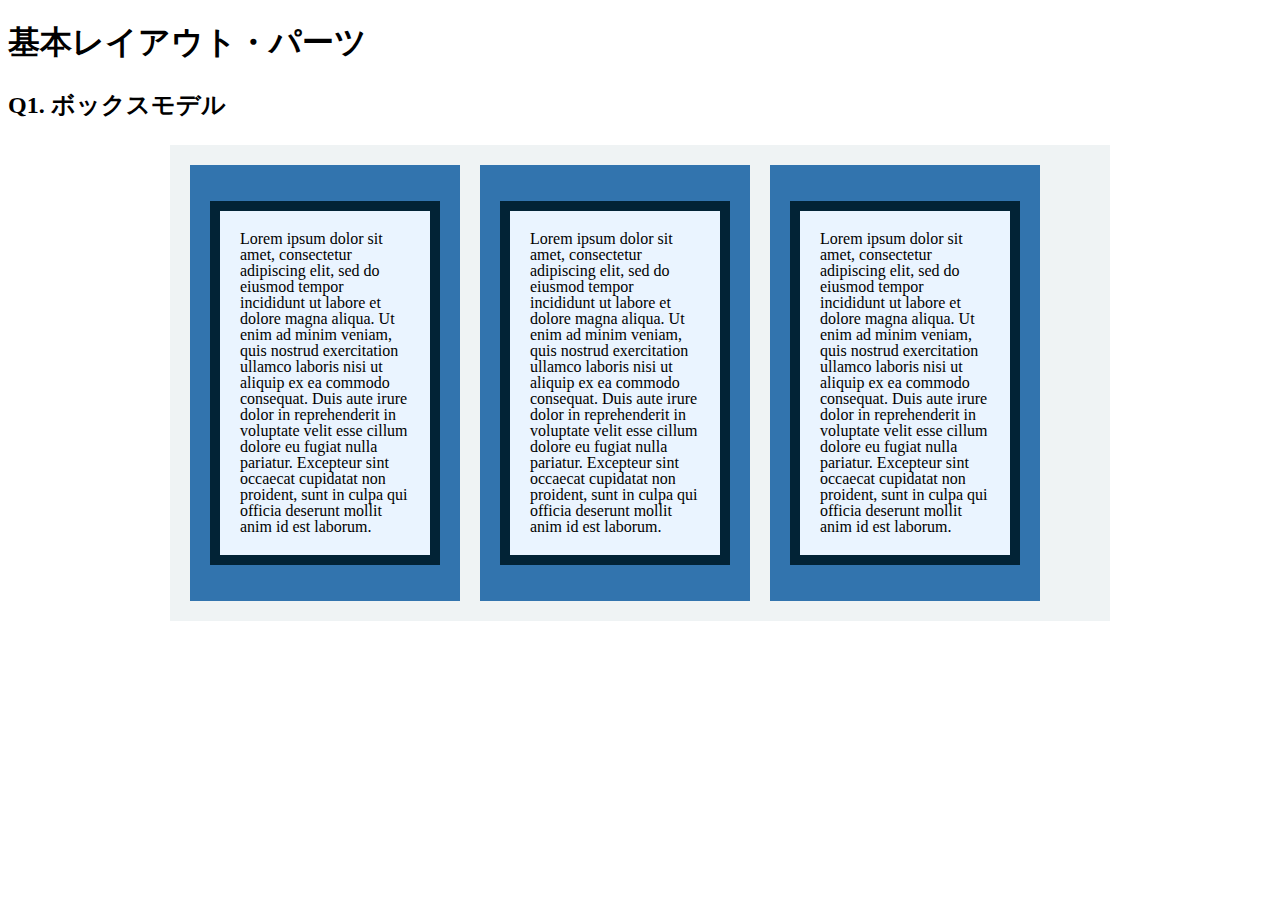
<file: layout_parts/q1/index.html>
<!DOCTYPE html>
<html>
  <head>
    <meta charset="utf-8">
    <meta http-equiv="X-UA-Compatible" content="IE=edge">
    <meta name="viewport" content="width=device-width, initial-scale=1.0, maximum-scale=1.0, user-scalable=no">
    <meta name="format-detection" content="telephone=no">
    <title>基本レイアウト・パーツ</title>
    <link rel="stylesheet" href="http://gizumo-inc.github.io/sample/front-lesson/layout_parts_new/assets/css/reset.css">
    <link rel="stylesheet" href="http://gizumo-inc.github.io/sample/front-lesson/layout_parts_new/assets/css/base.css">
    <link rel="stylesheet" href="css/style.css">
  </head>
  <body>
    <div class="wrapper">
      <h1 class="title">基本レイアウト・パーツ</h1>
      <h2 class="headline">
        <p class="headline__text">Q1. ボックスモデル</p>
      </h2>
      <div class="box">
        <!-- 回答はクラスq1の要素の中に書いてね -->
        <!-- すでについてるクラスにはstyleを指定しない。styleをつける場合は自分で新たにクラスをつけること -->
        <div class="q1 q1__content clearfix">
          <div class="q1__content__box">
            <p class="q1__content__text">
              Lorem ipsum dolor sit amet, consectetur adipiscing elit, sed do eiusmod tempor incididunt ut labore et dolore magna aliqua. Ut enim ad minim veniam, quis nostrud exercitation ullamco laboris nisi ut aliquip ex ea commodo consequat. Duis aute irure dolor in reprehenderit in voluptate velit esse cillum dolore eu fugiat nulla pariatur. Excepteur sint occaecat cupidatat non proident, sunt in culpa qui officia deserunt mollit anim id est laborum.
            </p> <!--q1__content__text-->
          </div> <!--/q1__content__box-->

          <div class="q1__content__box">
            <p class="q1__content__text">
              Lorem ipsum dolor sit amet, consectetur adipiscing elit, sed do eiusmod tempor incididunt ut labore et dolore magna aliqua. Ut enim ad minim veniam, quis nostrud exercitation ullamco laboris nisi ut aliquip ex ea commodo consequat. Duis aute irure dolor in reprehenderit in voluptate velit esse cillum dolore eu fugiat nulla pariatur. Excepteur sint occaecat cupidatat non proident, sunt in culpa qui officia deserunt mollit anim id est laborum.
            </p> <!--q1__content__text-->
          </div> <!--/q1__content__box-->

          <div class="q1__content__box">
            <p class="q1__content__text">
              Lorem ipsum dolor sit amet, consectetur adipiscing elit, sed do eiusmod tempor incididunt ut labore et dolore magna aliqua. Ut enim ad minim veniam, quis nostrud exercitation ullamco laboris nisi ut aliquip ex ea commodo consequat. Duis aute irure dolor in reprehenderit in voluptate velit esse cillum dolore eu fugiat nulla pariatur. Excepteur sint occaecat cupidatat non proident, sunt in culpa qui officia deserunt mollit anim id est laborum.
            </p> <!--q1__content__text-->
          </div> <!--/q1__content__box-->
        </div> <!--/q1__content-->
        <!-- 回答はクラスq1の要素の中に書いてね -->
      </div>
    </div>
  </body>
</html>
</file>
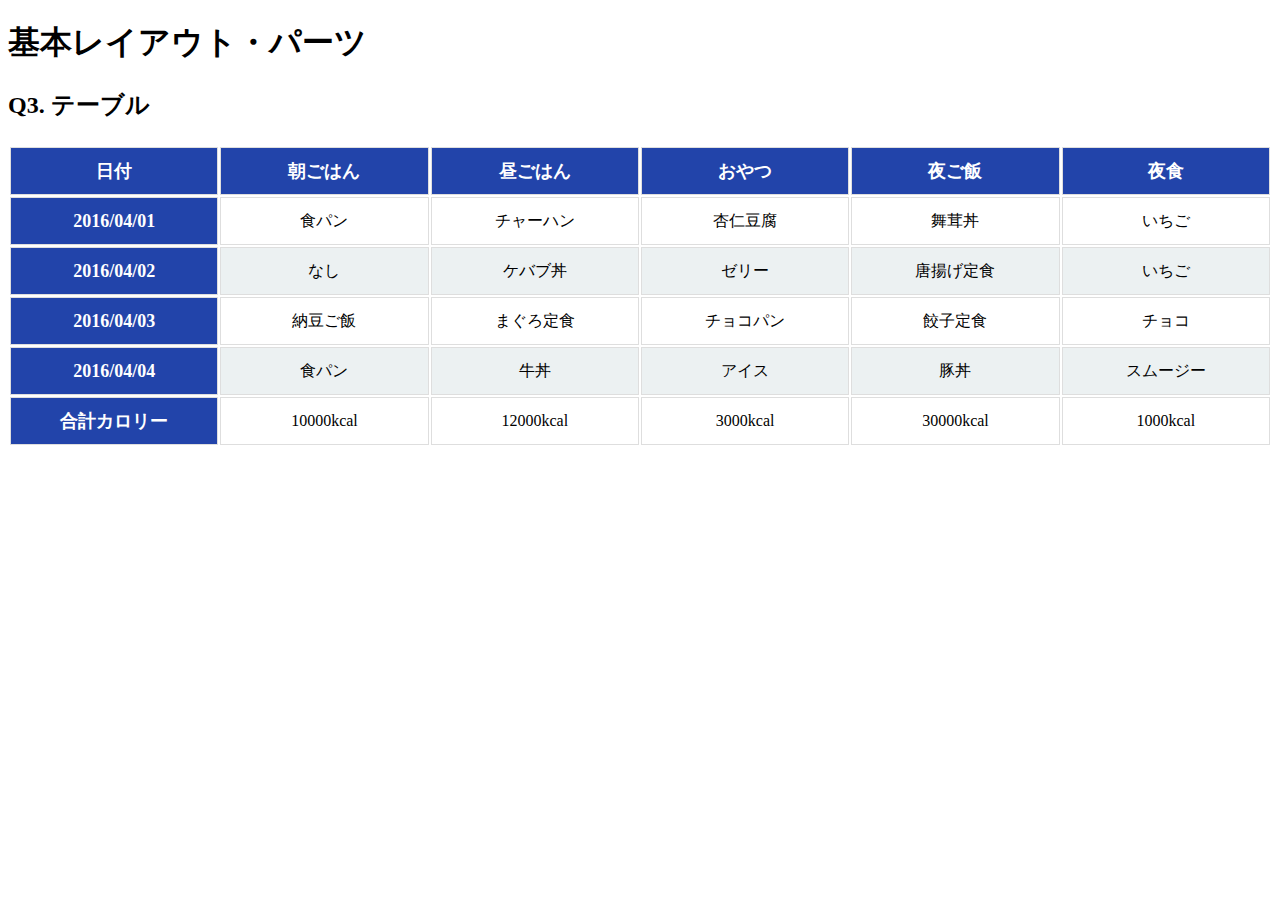
<file: layout_parts/q3/index.html>
<!DOCTYPE html>
<html>
  <head>
    <meta charset="utf-8">
    <meta http-equiv="X-UA-Compatible" content="IE=edge">
    <meta name="viewport" content="width=device-width, initial-scale=1.0, maximum-scale=1.0, user-scalable=no">
    <meta name="format-detection" content="telephone=no">
    <title>基本レイアウト・パーツ</title>
    <link rel="stylesheet" href="http://gizumo-inc.github.io/sample/front-lesson/layout_parts_new/assets/css/reset.css">
    <link rel="stylesheet" href="http://gizumo-inc.github.io/sample/front-lesson/layout_parts_new/assets/css/base.css">
    <link rel="stylesheet" href="css/style.css">
  </head>
  <body>
    <div class="wrapper">
      <h1 class="title">基本レイアウト・パーツ</h1>
      <h2 class="headline">
        <p class="headline__text">Q3. テーブル</p>
      </h2>
      <div class="box">
        <!-- 回答はクラスq3の要素の中に書いてね -->
        <!-- すでについてるクラスにはstyleを指定しない。styleをつける場合は自分で新たにクラスをつけること -->
        <div class="q3">
          <table class="q3__content">
            <thead>
              <tr>
                <th>日付</th>
                <th>朝ごはん</th>
                <th>昼ごはん</th>
                <th>おやつ</th>
                <th>夜ご飯</th>
                <th>夜食</th>
              </tr>
            </thead>

            <tbody>
              <tr>
                <th>2016/04/01</th>
                <td>食パン</td>
                <td>チャーハン</td>
                <td>杏仁豆腐</td>
                <td>舞茸丼</td>
                <td>いちご</td>
              </tr>
              <tr>
                <th>2016/04/02</th>
                <td>なし</td>
                <td>ケバブ丼</td>
                <td>ゼリー</td>
                <td>唐揚げ定食</td>
                <td>いちご</td>
              </tr>
              <tr>
                <th>2016/04/03</th>
                <td>納豆ご飯</td>
                <td>まぐろ定食</td>
                <td>チョコパン</td>
                <td>餃子定食</td>
                <td>チョコ</td>
              </tr>
              <tr>
                <th>2016/04/04</th>
                <td>食パン</td>
                <td>牛丼</td>
                <td>アイス</td>
                <td>豚丼</td>
                <td>スムージー</td>
              </tr>
              <tr>
                <th>合計カロリー</th>
                <td>10000kcal</td>
                <td>12000kcal</td>
                <td>3000kcal</td>
                <td>30000kcal</td>
                <td>1000kcal</td>
              </tr>
            </tbody>
          </table>
        </div>
        <!-- 回答はクラスq3の要素の中に書いてね -->
      </div>
    </div>
  </body>
</html>
</file>
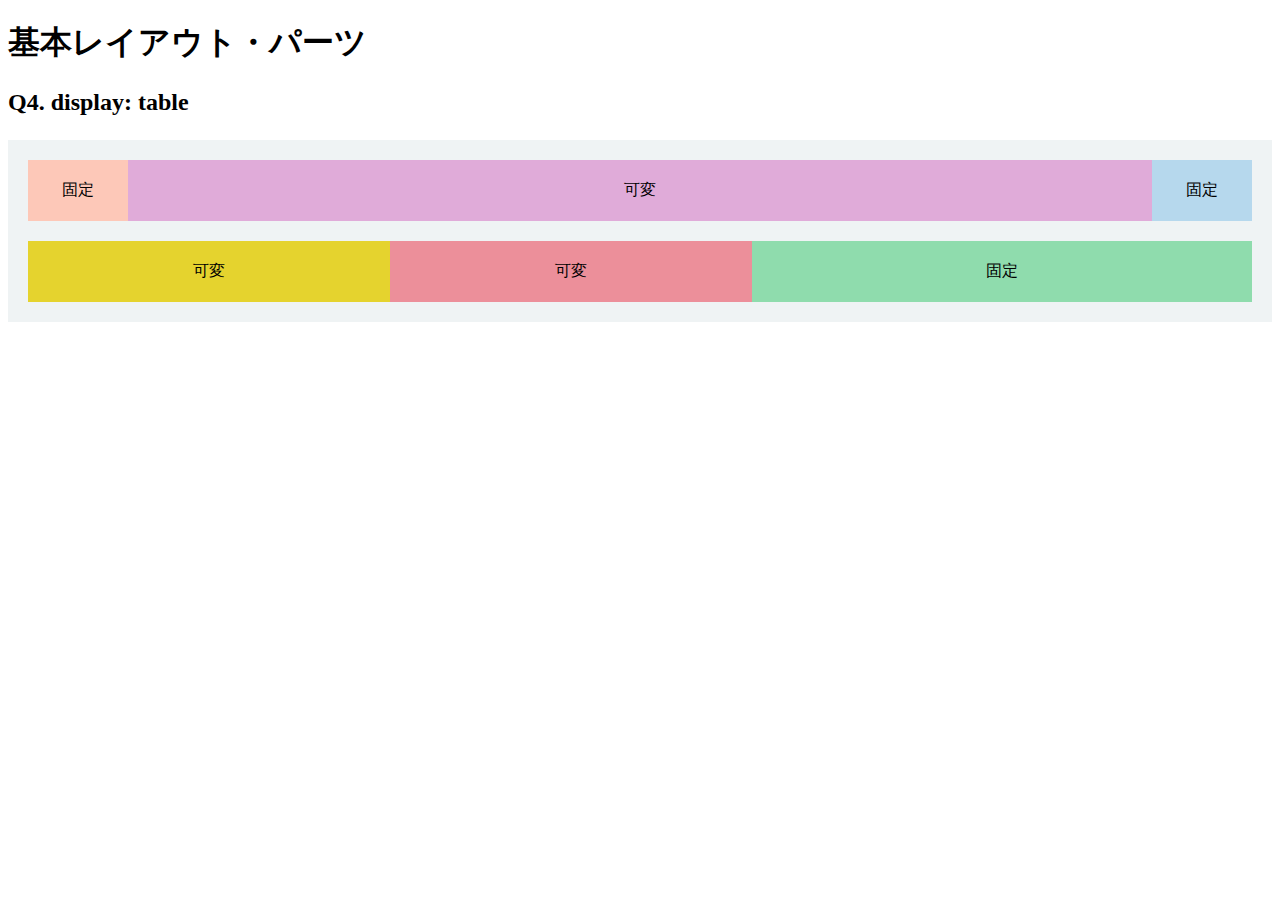
<file: layout_parts/q4/index.html>
<!DOCTYPE html>
<html>
  <head>
    <meta charset="utf-8">
    <meta http-equiv="X-UA-Compatible" content="IE=edge">
    <meta name="viewport" content="width=device-width, initial-scale=1.0, maximum-scale=1.0, user-scalable=no">
    <meta name="format-detection" content="telephone=no">
    <title>基本レイアウト・パーツ</title>
    <link rel="stylesheet" href="http://gizumo-inc.github.io/sample/front-lesson/layout_parts_new/assets/css/reset.css">
    <link rel="stylesheet" href="http://gizumo-inc.github.io/sample/front-lesson/layout_parts_new/assets/css/base.css">
    <link rel="stylesheet" href="css/style.css">
  </head>
  <body>
    <div class="wrapper">
      <h1 class="title">基本レイアウト・パーツ</h1>
      <h2 class="headline">
        <p class="headline__text">Q4. display: table</p>
      </h2>
      <div class="box">
        <!-- 回答はクラスq4の要素の中に書いてね -->
        <!-- すでについてるクラスにはstyleを指定しない。styleをつける場合は自分で新たにクラスをつけること -->
        <!-- 新たにタグは追加しなくてもできます。 -->
        <div class="q4 q4__content">
          <div class="q4__content__bar">
            <div class="element pink">固定</div>
            <div class="element purple">可変</div>
            <div class="element blue">固定</div>
          </div>
          <div class="q4__content__bar">
            <div class="element yellow">可変</div>
            <div class="element red">可変</div>
            <div class="element green">固定</div>
          </div>
        </div>
        <!-- 回答はクラスq4の要素の中に書いてね -->
      </div>
    </div>
  </body>
</html>
</file>
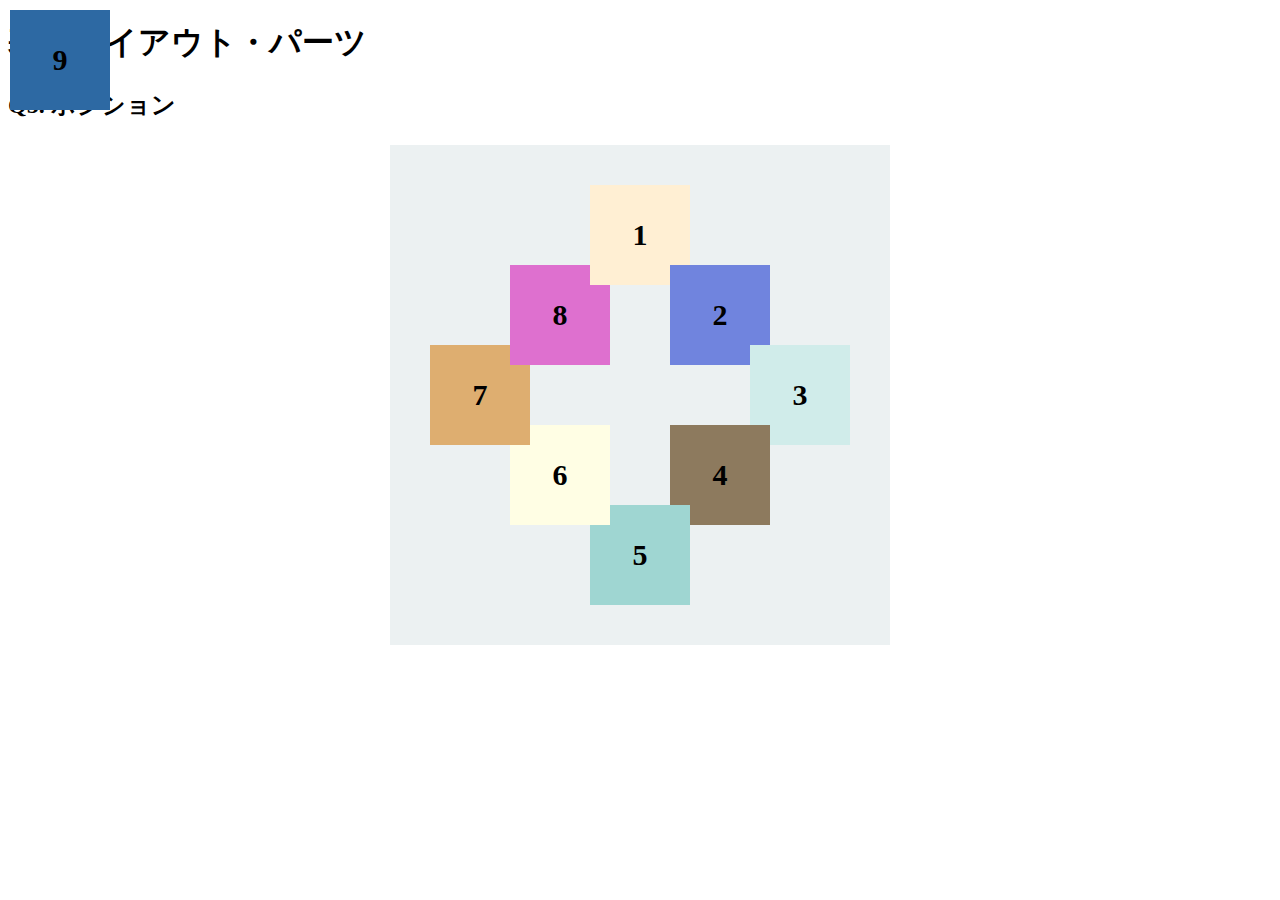
<file: layout_parts/q5/index.html>
<!DOCTYPE html>
<html>
  <head>
    <meta charset="utf-8">
    <meta http-equiv="X-UA-Compatible" content="IE=edge">
    <meta name="viewport" content="width=device-width, initial-scale=1.0, maximum-scale=1.0, user-scalable=no">
    <meta name="format-detection" content="telephone=no">
    <title>基本レイアウト・パーツ</title>
    <link rel="stylesheet" href="http://gizumo-inc.github.io/sample/front-lesson/layout_parts_new/assets/css/reset.css">
    <link rel="stylesheet" href="http://gizumo-inc.github.io/sample/front-lesson/layout_parts_new/assets/css/base.css">
    <link rel="stylesheet" href="css/style.css">
  </head>
  <body>
    <div class="wrapper">
      <h1 class="title">基本レイアウト・パーツ</h1>
      <h2 class="headline">
        <p class="headline__text">Q5. ポジション</p>
      </h2>
      <div class="box">
        <!-- 回答はクラスq5の要素の中に書いてね -->
        <!-- すでについてるクラスにはstyleを指定しない。styleをつける場合は自分で新たにクラスをつけること -->
        <!-- 新たにタグは追加しなくてもできます。 -->
        <div class="q5 q5__content">
          <div class="element pink">8</div>
          <div class="element green">5</div>
          <div class="element orange">1</div>
          <div class="element brown">7</div>
          <div class="element black">4</div>
          <div class="element yellow">6</div>
          <div class="element blue">2</div>
          <div class="element water">3</div>
          <div class="element marine">9</div>
        </div>
        <!-- 回答はクラスq5の要素の中に書いてね -->
      </div>
    </div>
  </body>
</html>
</file>
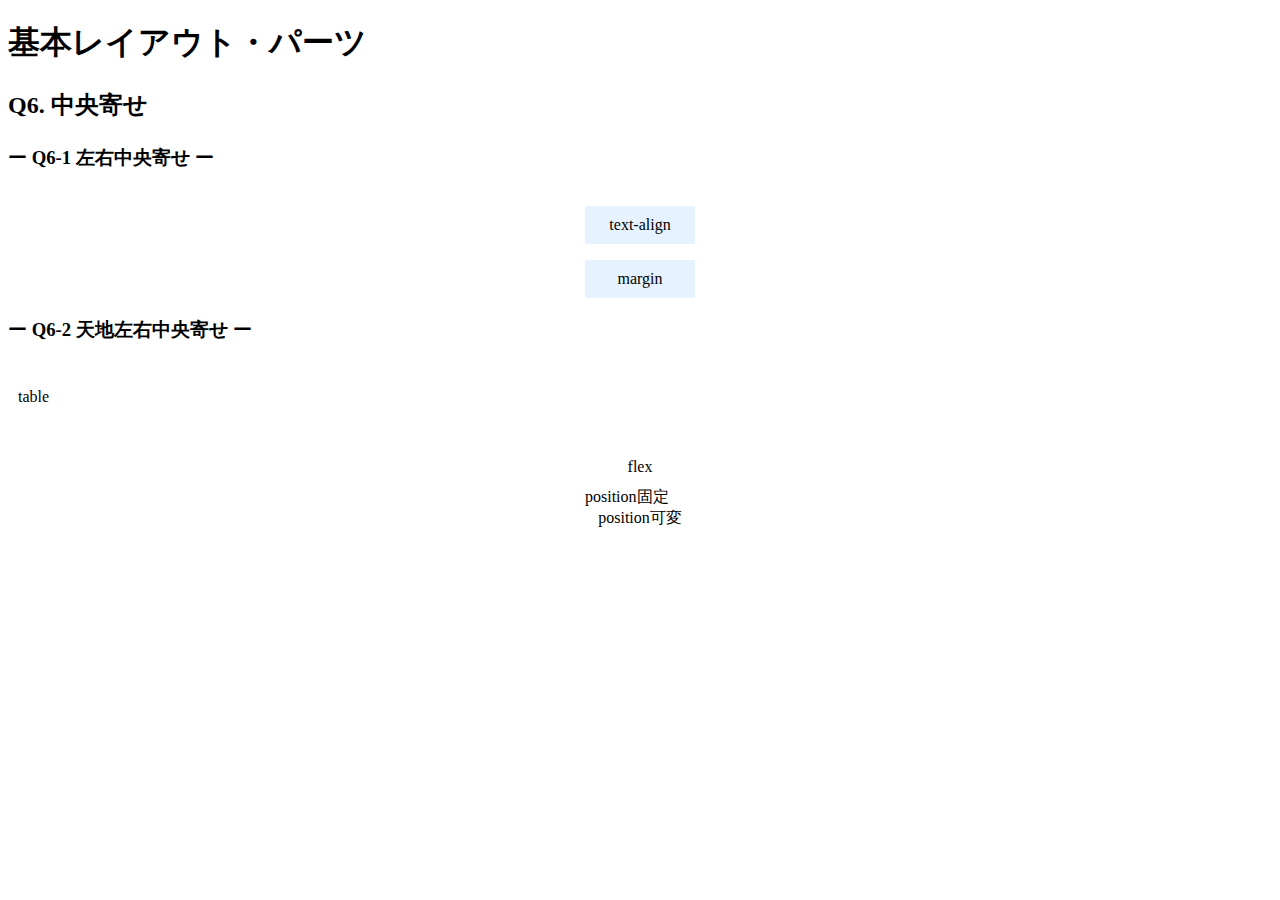
<file: layout_parts/q6/index.html>
<!DOCTYPE html>
<html>
  <head>
    <meta charset="utf-8">
    <meta http-equiv="X-UA-Compatible" content="IE=edge">
    <meta name="viewport" content="width=device-width, initial-scale=1.0, maximum-scale=1.0, user-scalable=no">
    <meta name="format-detection" content="telephone=no">
    <title>基本レイアウト・パーツ</title>
    <link rel="stylesheet" href="http://gizumo-inc.github.io/sample/front-lesson/layout_parts_new/assets/css/reset.css">
    <link rel="stylesheet" href="http://gizumo-inc.github.io/sample/front-lesson/layout_parts_new/assets/css/base.css">
    <link rel="stylesheet" href="css/style.css">
  </head>
  <body>
    <div class="wrapper">
      <h1 class="title">基本レイアウト・パーツ</h1>
      <h2 class="headline">
        <p class="headline__text">Q6. 中央寄せ</p>
      </h2>
      <div class="box">
        <div class="box__inner">
          <h3 class="box__headline">
            <p class="box__headline__text">ー Q6-1 左右中央寄せ ー</p>
          </h3>
          <div class="q6 q6--horizontal">
            <!-- Q6-1の回答はここに書いてね -->
            <!-- 新たにタグは追加しなくてもできます。 -->
            <div class="q6__box">
              <div class="q6__box__center">
                <p>text-align</p>
              </div>
            </div>
            <!-- Q6-1の回答はここに書いてね -->

            <!-- Q6-1の回答はここに書いてね -->
            <!-- 新たにタグは追加しなくてもできます。 -->
            <div class="q6__box">
              <p class="q6__box__margin">margin</p>
            </div>
            <!-- Q6-1の回答はここに書いてね -->
          </div>
        </div>

        <div class="box__inner">
          <h3 class="box__headline">
            <p class="box__headline__text">ー Q6-2 天地左右中央寄せ ー</p>
          </h3>
          <!-- Q6-2の回答はここに書いてね -->
          <!-- すでについてるクラスにはstyleを指定しない。styleをつける場合は自分で新たにクラスをつけること -->
          <!-- 新たにタグは追加しなくてもできます。 -->
          <div class="q6 q6--around q6__around__content">
            <div class="q6__around__table">
              <p>table</p>
            </div>
          </div>
          <!-- Q6-2の回答はここに書いてね -->

          <!-- Q6-2の回答はここに書いてね -->
          <!-- すでについてるクラスにはstyleを指定しない。styleをつける場合は自分で新たにクラスをつけること -->
          <!-- 新たにタグは追加しなくてもできます。 -->
          <div class="q6 q6--around q6__around__flex">
            <p>flex</p>
          </div>
          <!-- Q6-2の回答はここに書いてね -->

          <div class="q6 q6--position">
            <!-- Q6-2の回答はここに書いてね -->
            <!-- すでについてるクラスにはstyleを指定しない。styleをつける場合は自分で新たにクラスをつけること -->
            <!-- 新たにタグは追加しなくてもできます。 -->
            <div class="q6__box is-stable q6__box__stable">
              <p class="q6__box__inner">position固定</p>
            </div>
            <!-- Q6-2の回答はここに書いてね -->

            <!-- Q6-2の回答はここに書いてね -->
            <!-- すでについてるクラスにはstyleを指定しない。styleをつける場合は自分で新たにクラスをつけること -->
            <!-- 新たにタグは追加しなくてもできます。 -->
            <div class="q6__box is-flexible q6__box__flexible">
              <p class="q6__box__inner">position可変</p>
            </div>
            <!-- Q6-2の回答はここに書いてね -->
          </div>
        </div>
      </div>
    </div>
  </body>
</html>
</file>
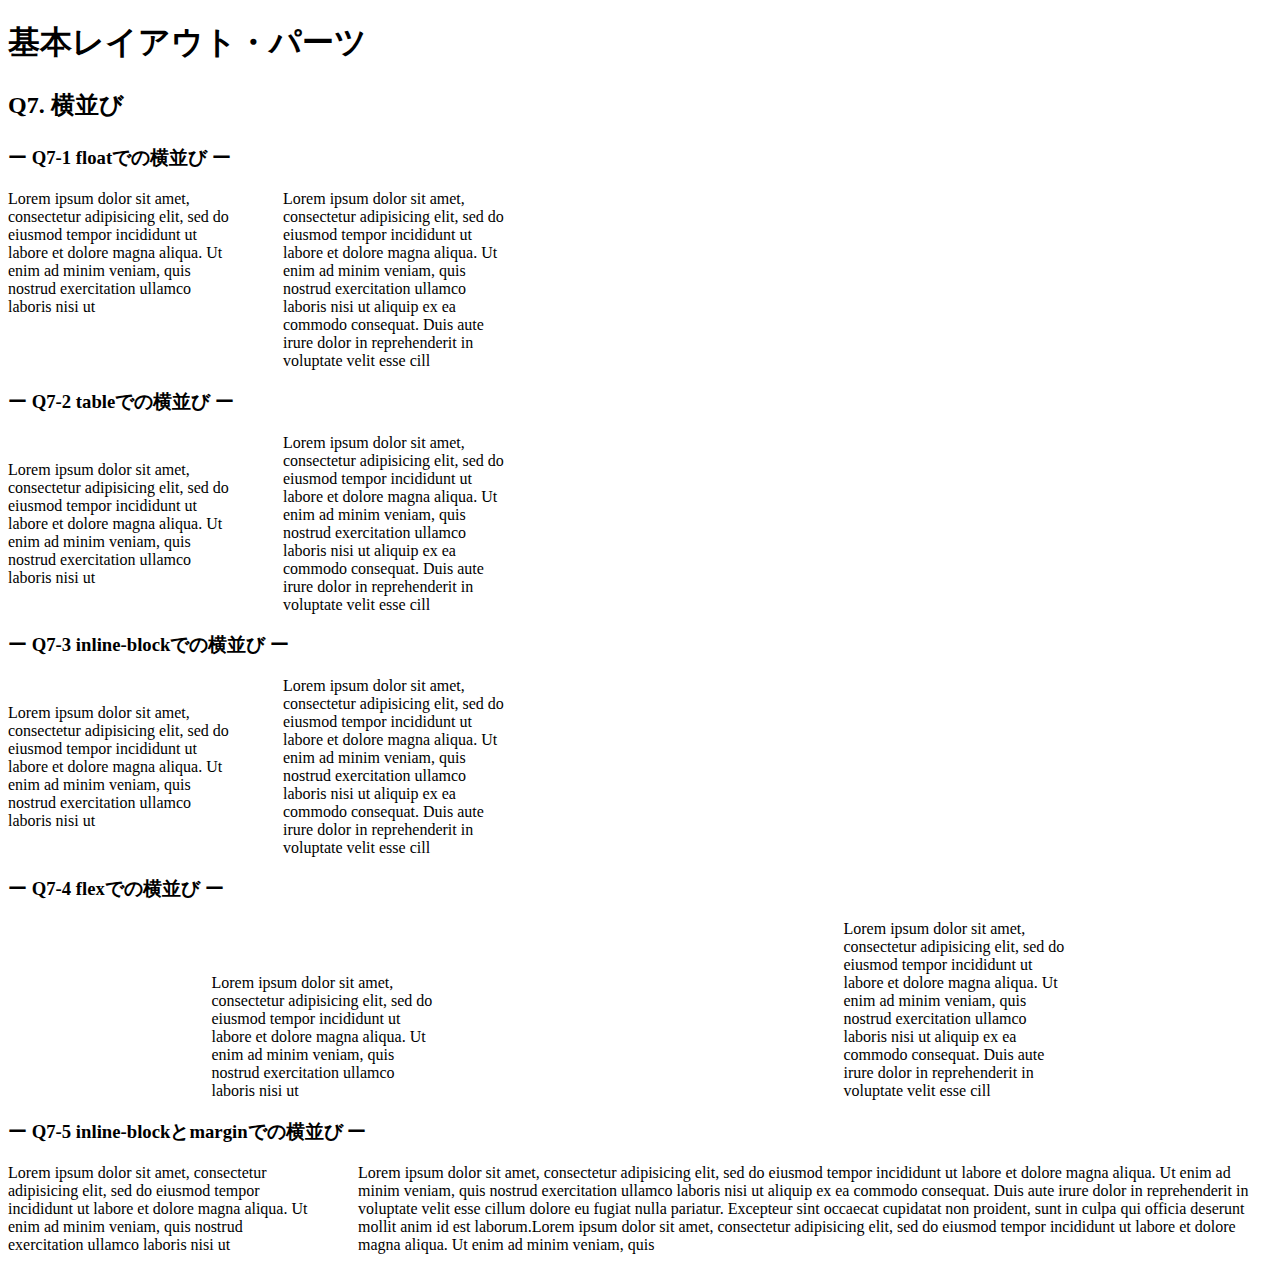
<file: layout_parts/q7/index.html>
<!DOCTYPE html>
<html>
  <head>
    <meta charset="utf-8">
    <meta http-equiv="X-UA-Compatible" content="IE=edge">
    <meta name="viewport" content="width=device-width, initial-scale=1.0, maximum-scale=1.0, user-scalable=no">
    <meta name="format-detection" content="telephone=no">
    <title>基本レイアウト・パーツ</title>
    <link rel="stylesheet" href="http://gizumo-inc.github.io/sample/front-lesson/layout_parts_new/assets/css/reset.css">
    <link rel="stylesheet" href="http://gizumo-inc.github.io/sample/front-lesson/layout_parts_new/assets/css/base.css">
    <link rel="stylesheet" href="css/style.css">
  </head>
  <body>
    <div class="wrapper">
      <h1 class="title">基本レイアウト・パーツ</h1>
      <h2 class="headline">
        <p class="headline__text">Q7. 横並び</p>
      </h2>
      <div class="box">
        <div class="box__inner">
          <h3 class="box__headline">
            <p class="box__headline__text">ー Q7-1 floatでの横並び ー</p>
          </h3>
          <!-- Q7の回答はここに書いてね -->
          <!-- すでについてるクラスにはstyleを指定しない。styleをつける場合は自分で新たにクラスをつけること -->
          <!-- 新たにタグは追加しなくてもできます。 -->
          <div class="q7 q7--float">
            <div class="q7__inner q7__content clearfix">
              <div class="q7__box q7__text q7__basic">
                Lorem ipsum dolor sit amet, consectetur adipisicing elit, sed do eiusmod tempor incididunt ut labore et dolore magna aliqua. Ut enim ad minim veniam, quis nostrud exercitation ullamco laboris nisi ut
              </div>
              <div class="q7__box q7__text q7__basic">
                Lorem ipsum dolor sit amet, consectetur adipisicing elit, sed do eiusmod tempor incididunt ut labore et dolore magna aliqua. Ut enim ad minim veniam, quis nostrud exercitation ullamco laboris nisi ut aliquip ex ea commodo consequat. Duis aute irure dolor in reprehenderit in voluptate velit esse cill
              </div>
            </div>
          </div>
          <!-- Q7の回答はここに書いてね -->
        </div>

        <div class="box__inner">
          <h3 class="box__headline">
            <p class="box__headline__text">ー Q7-2 tableでの横並び ー</p>
          </h3>
          <!-- Q7の回答はここに書いてね -->
          <!-- すでについてるクラスにはstyleを指定しない。styleをつける場合は自分で新たにクラスをつけること -->
          <!-- 新たにタグは追加しなくてもできます。 -->
          <div class="q7 q7--table">
            <div class="q7__inner q7__table">
              <div class="q7__box q7__table__content">
                <div class="q7__box__text q7__table__text q7__basic">
                  Lorem ipsum dolor sit amet, consectetur adipisicing elit, sed do eiusmod tempor incididunt ut labore et dolore magna aliqua. Ut enim ad minim veniam, quis nostrud exercitation ullamco laboris nisi ut
                </div>
              </div>
              <div class="q7__box q7__table__content">
                <div class="q7__box__text q7__table__text q7__basic">
                  Lorem ipsum dolor sit amet, consectetur adipisicing elit, sed do eiusmod tempor incididunt ut labore et dolore magna aliqua. Ut enim ad minim veniam, quis nostrud exercitation ullamco laboris nisi ut aliquip ex ea commodo consequat. Duis aute irure dolor in reprehenderit in voluptate velit esse cill
                </div>
              </div>
            </div>
          </div>
          <!-- Q7の回答はここに書いてね -->
        </div>

        <div class="box__inner">
          <h3 class="box__headline">
            <p class="box__headline__text">ー Q7-3 inline-blockでの横並び ー</p>
          </h3>
          <!-- Q7の回答はここに書いてね -->
          <!-- すでについてるクラスにはstyleを指定しない。styleをつける場合は自分で新たにクラスをつけること -->
          <!-- 新たにタグは追加しなくてもできます。 -->
          <div class="q7 q7--inlineblock">
            <div class="q7__inner q7__inline">
              <div class="q7__box q7__inline__text q7__basic">
                Lorem ipsum dolor sit amet, consectetur adipisicing elit, sed do eiusmod tempor incididunt ut labore et dolore magna aliqua. Ut enim ad minim veniam, quis nostrud exercitation ullamco laboris nisi ut
              </div>
              <div class="q7__box q7__inline__text q7__basic">
                Lorem ipsum dolor sit amet, consectetur adipisicing elit, sed do eiusmod tempor incididunt ut labore et dolore magna aliqua. Ut enim ad minim veniam, quis nostrud exercitation ullamco laboris nisi ut aliquip ex ea commodo consequat. Duis aute irure dolor in reprehenderit in voluptate velit esse cill
              </div>
            </div>
          </div>
          <!-- Q7の回答はここに書いてね -->
        </div>

        <div class="box__inner">
          <h3 class="box__headline">
            <p class="box__headline__text">ー Q7-4 flexでの横並び ー</p>
          </h3>
          <!-- Q7の回答はここに書いてね -->
          <!-- すでについてるクラスにはstyleを指定しない。styleをつける場合は自分で新たにクラスをつけること -->
          <!-- 新たにタグは追加しなくてもできます。 -->
          <div class="q7 q7--flex">
            <div class="q7__inner q7__flex">
              <div class="q7__box q7__basic">
                Lorem ipsum dolor sit amet, consectetur adipisicing elit, sed do eiusmod tempor incididunt ut labore et dolore magna aliqua. Ut enim ad minim veniam, quis nostrud exercitation ullamco laboris nisi ut
              </div>
              <div class="q7__box q7__basic">
                Lorem ipsum dolor sit amet, consectetur adipisicing elit, sed do eiusmod tempor incididunt ut labore et dolore magna aliqua. Ut enim ad minim veniam, quis nostrud exercitation ullamco laboris nisi ut aliquip ex ea commodo consequat. Duis aute irure dolor in reprehenderit in voluptate velit esse cill
              </div>
            </div>
          </div>
          <!-- Q7の回答はここに書いてね -->
        </div>

        <div class="box__inner">
          <h3 class="box__headline">
            <p class="box__headline__text">ー Q7-5 inline-blockとmarginでの横並び ー</p>
          </h3>
          <!-- Q7の回答はここに書いてね -->
          <!-- すでについてるクラスにはstyleを指定しない。styleをつける場合は自分で新たにクラスをつけること -->
          <!-- 新たにタグは追加しなくてもできます。 -->
          <div class="q7 q7--margin">
            <div class="q7__inner is-full q7__margin__content">
              <div class="q7__box q7__fixed">
                <div class="q7__box__text q7__margin__text">
                  Lorem ipsum dolor sit amet, consectetur adipisicing elit, sed do eiusmod tempor incididunt ut labore et dolore magna aliqua. Ut enim ad minim veniam, quis nostrud exercitation ullamco laboris nisi ut
                </div>
              </div>
              <div class="q7__box q7__variable">
                <div class="q7__box__text q7__margin__text">
                  Lorem ipsum dolor sit amet, consectetur adipisicing elit, sed do eiusmod tempor incididunt ut labore et dolore magna aliqua. Ut enim ad minim veniam, quis nostrud exercitation ullamco laboris nisi ut aliquip ex ea commodo consequat. Duis aute irure dolor in reprehenderit in voluptate velit esse cillum dolore eu fugiat nulla pariatur. Excepteur sint occaecat cupidatat non proident, sunt in culpa qui officia deserunt mollit anim id est laborum.Lorem ipsum dolor sit amet, consectetur adipisicing elit, sed do eiusmod tempor incididunt ut labore et dolore magna aliqua. Ut enim ad minim veniam, quis
                </div>
              </div>
            </div>
          </div>
          <!-- Q7の回答はここに書いてね -->
        </div>
      </div>
    </div>
  </body>
</html>
</file>
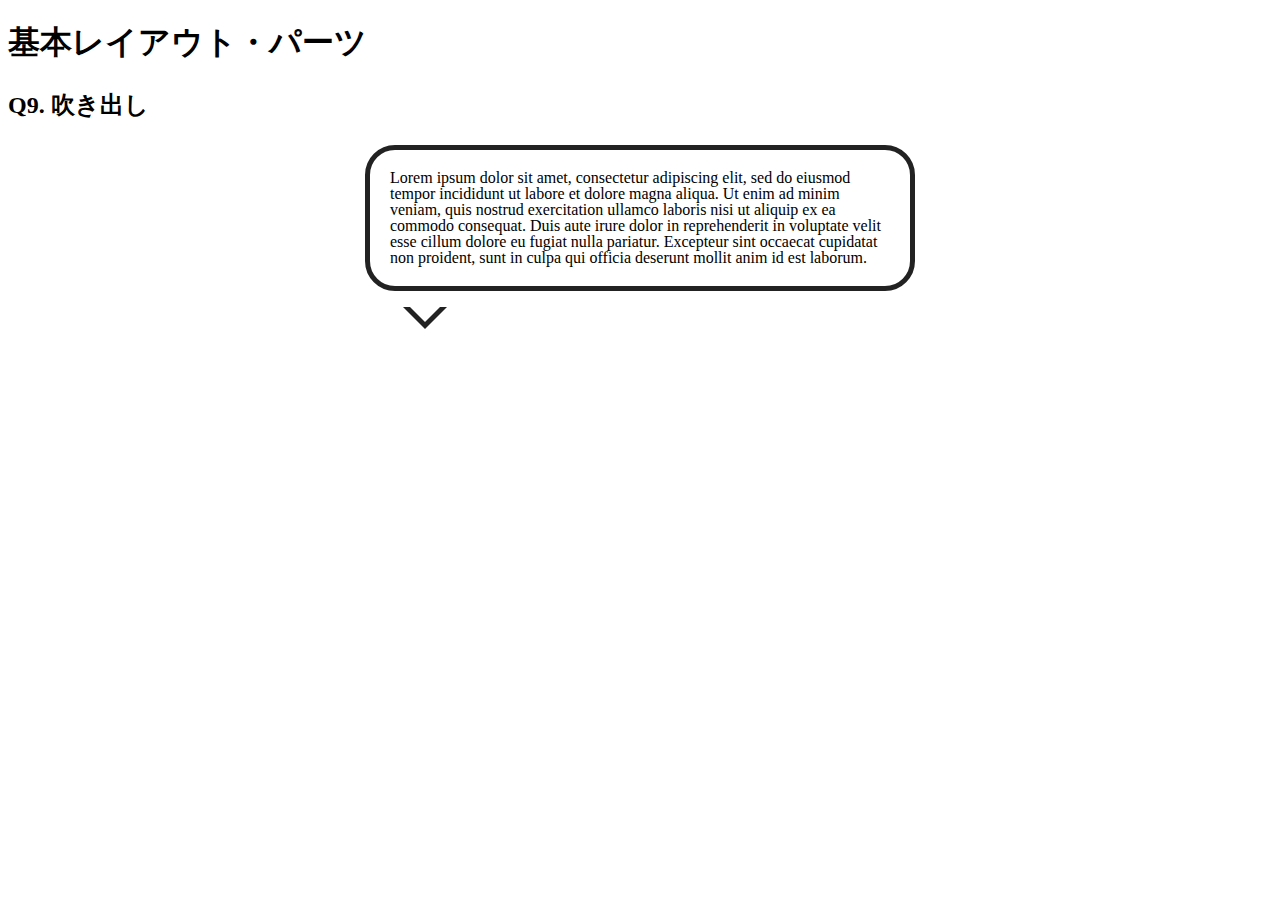
<file: layout_parts/q9/index.html>
<!DOCTYPE html>
<html>
  <head>
    <meta charset="utf-8">
    <meta http-equiv="X-UA-Compatible" content="IE=edge">
    <meta name="viewport" content="width=device-width, initial-scale=1.0, maximum-scale=1.0, user-scalable=no">
    <meta name="format-detection" content="telephone=no">
    <title>基本レイアウト・パーツ</title>
    <link rel="stylesheet" href="http://gizumo-inc.github.io/sample/front-lesson/layout_parts_new/assets/css/reset.css">
    <link rel="stylesheet" href="http://gizumo-inc.github.io/sample/front-lesson/layout_parts_new/assets/css/base.css">
    <link rel="stylesheet" href="css/style.css">
  </head>
  <body>
    <div class="wrapper">
      <h1 class="title">基本レイアウト・パーツ</h1>
      <h2 class="headline">
        <p class="headline__text">Q9. 吹き出し</p>
      </h2>
      <div class="box">
        <!-- 回答はクラスq9の要素の中に書いてね -->
        <!-- すでについてるクラスにはstyleを指定しない。styleをつける場合は自分で新たにクラスをつけること -->
        <div class="q9 q9__content">
          <p>
            Lorem ipsum dolor sit amet, consectetur adipiscing elit, sed do eiusmod tempor incididunt ut labore et dolore magna aliqua. Ut enim ad minim veniam, quis nostrud exercitation ullamco laboris nisi ut aliquip ex ea commodo consequat. Duis aute irure dolor in reprehenderit in voluptate velit esse cillum dolore eu fugiat nulla pariatur. Excepteur sint occaecat cupidatat non proident, sunt in culpa qui officia deserunt mollit anim id est laborum.
          </p>
        </div>
        <!-- 回答はクラスq9の要素の中に書いてね -->
      </div>
    </div>
  </body>
</html>
</file>
<file: layout_parts/q1/css/style.css>
@charset "UTF-8";

/* 回答はここに書いてね */
.clearfix::after {
	display: block;
	content: "";
	clear: both;
}

.q1__content {
	width: 900px;
	background-color: #eff3f4;
	margin: 0 auto;
	padding: 20px;
}


.q1__content__box {
	float: left;
	margin-left: 20px;
	padding: 20px;
	width: 230px;
	background-color: #3274ae;
}

.q1__content .q1__content__box:first-child {
	margin-left: 0;
}

.q1__content__text {
	background-color: #eaf4ff;
	border: 10px solid #022336;
	font-size: 16px;
	line-height: 16px;
	padding: 20px;
}


/* 回答はここに書いてね */
</file>
<file: layout_parts/q3/css/style.css>
@charset "UTF-8";

/* 回答はここに書いてね */
	.q3__content {
		table-layout: fixed;
		width: 100%;
		text-align: center;
	}

	.q3__content th {
		background-color: #2244aa;
		color: #fff;
		font-size: 18px;
		line-height: 26px;
	}

	.q3__content td {
		font-size: 16px;
		line-height: 22px;
	}

	.q3__content td, .q3__content th {
		border: solid #dedede 1px;
		padding: 10px;
		vertical-align: middle;
	}

	.q3__content tbody tr:nth-child(2n) {
		background-color: #ecf1f2;
	}

	.q3__content tbody tr:last-child {
		border-top: dashed #000 2px;
		
	}
/* 回答はここに書いてね */
</file>
<file: layout_parts/q4/css/style.css>
@charset "UTF-8";

/* 回答はここに書いてね */
.q4__content {
	padding: 20px;
	background-color: #eff3f4;
	text-align: center;
	vertical-align: middle;
}

.q4__content__bar {
	display: table;
	width: 100%;
	margin-top: 20px;
}

.q4__content__bar:first-child {
	margin-top: 0;
}

.element {
	display: table-cell;
	padding-top: 20px;
	padding-bottom: 20px;
}

.pink {
	background-color: #fdc8b8;
	width: 100px;
}

.purple {
	background-color: #e0abd9;
}

.blue {
	background-color: #b6d8ed;
	width: 100px;
}

.yellow {
	background-color: #e5d32e;
}

.red {
	background-color: #ec8f9a;
}

.green {
	background-color: #8fdcad;
	width: 500px;
}
/* 回答はここに書いてね */
</file>
<file: layout_parts/q5/css/style.css>
@charset "UTF-8";

/* 回答はここに書いてね */
.q5__content {
	width: 500px;
	height: 500px;
	position: relative;
	background-color: #ECF1F2;
	margin: 0 auto;
}

.element {
	width: 100px;
	height: 100px;
	position: absolute;
	text-align: center;
	line-height: 100px;
	font-size: 30px;
	font-weight: bold;
}

.orange {
	background-color: #ffefd3;
	top: 40px;
	left: 200px;
	z-index: 1;
}


.blue {
	background-color: #7084de;
	top: 120px;
	left: 280px;
	z-index: 2;
}

.water {
	background-color: #d0ecea;
	top: 200px;
	left: 360px;
	z-index: 3;
}

.black {
	background-color: #8d7a5e;
	top: 280px;
	left: 280px;
	z-index: 4;
}

.green {
	background-color: #9fd6d2;
	top: 360px;
	left: 200px;
	z-index: 5;
}

.yellow {
	background-color: #fffee4;
	top: 280px;
	left: 120px;
	z-index: 6;
}

.brown {
	background-color: #deae70;
	top: 200px;
	left: 40px;
	z-index: 7;
}

.pink {
	background-color: #de70cf;
	top: 120px;
	left: 120px;
	z-index: 8;
}

.pink::before {
	content: "";
	width: 20px;
	height: 20px;
	background-color: #ffefd3;
	position: absolute;
	top: 0px;
	left: 80px;
}

.marine {
	background-color: #2d69a3;
	position: fixed;
	top: 10px;
	left: 10px;
}
/* 回答はここに書いてね */
</file>
<file: layout_parts/q6/css/style.css>
@charset "UTF-8";

/* 回答はここに書いてね */
.q6__box__center {
	text-align: center;
}

.q6__box__center p {
	display: inline-block;
	width: 90px;
	background-color: #e6f2ff;
	padding: 10px ;
}

.q6__box__margin {
	width: 90px;
	padding: 10px;
	margin: 0 auto;
	text-align: center;
	background-color: #e6f2ff;
}

.q6__around__content {
	display: table;
}

.q6__around__table {
	display: table-cell;
	vertical-align: middle;
	text-align: center;
}

.q6__around__table p {
	background-color: #fff;
	display: inline-block;
	padding: 10px;
}


.q6__around__flex {
	display: flex;
	justify-content: center;
	align-items: center;
}

.q6__around__flex p {
	padding: 10px;
	background-color: #fff;
}


.q6__box__stable {
	position: relative;
}

.q6__box__stable p {
	width: 110px;
	height: 30px;
	position: absolute;
	top: 0;
	left: 0;
	bottom: 0;
	right: 0;
	margin: auto;
}


.q6__box__flexible {
	position: relative;
}

.q6__box__flexible p {
	position: absolute;
	top: 50%;
	left: 50%;
	transform: translate(-50%, -50%);
}
/* 回答はここに書いてね */
</file>
<file: layout_parts/q7/css/style.css>
@charset "UTF-8";

/* 回答はここに書いてね */
.clearfix::after {
	display: block;
	content: "";
	clear: both;
}

.q7__basic {
	width: 225px;
	box-sizing: border-box;
	font-size: 16px;
}

.q7__text:first-child {
	margin-left: 0;
}

.q7__text {
	margin-left: 50px;
	float: left;
}


.q7__table  {
	display: table;
}

.q7__table__content {
	display: table-cell;
	padding-left: 50px;
}

.q7__table__content:first-child {
	padding-left: 0;
}

.q7__table__text {
	display: inline-block;
	vertical-align: middle;
}

.q7__inline {
	font-size: 0;
}

.q7__inline__text:first-child {
	margin-left: 0;
}

.q7__inline__text {
	display: inline-block;
	margin-left: 50px;
	vertical-align: middle;
}


.q7__flex {
	display: flex;
	justify-content: space-around;
	align-items: flex-end;
}


.q7__margin__content {
	width: 100%;
	box-sizing: border-box;
	font-size: 0;
}

.q7__fixed {
	display: inline-block;
	width: 300px;
	vertical-align: top;
}

.q7__variable {
	display: inline-block;
	width: 100%;
	margin-left: -300px;
	padding-left: 350px;
	box-sizing: border-box;
}

.q7__margin__text {
	font-size: 16px;
}
/* 回答はここに書いてね */
</file>
<file: layout_parts/q9/css/style.css>
@charset "UTF-8";

/* 回答はここに書いてね */
.q9__content {
	width: 550px;
	position: relative;
	margin: 0 auto;
}

.q9__content::before, .q9__content::after {
	content: "";
	position: absolute;
	width: 0;
	height: 0;
}

.q9__content::before {
	border-style: solid;
	border-width: 22px 22px 0 22px;
	border-color: #222 transparent transparent transparent;
	position: absolute;
	top: 162px;
	left: 38px;
}

.q9__content::after {
	border: 20px solid #222;
	top: 157px;
	left: 40px;
	border-color: #fff transparent transparent transparent;
}

.q9__content p {
	font-size: 16px;
	line-height: 16px;
	border: 5px solid #222;
	border-radius: 30px;
	padding: 20px;
}
/* 回答はここに書いてね */
</file>
